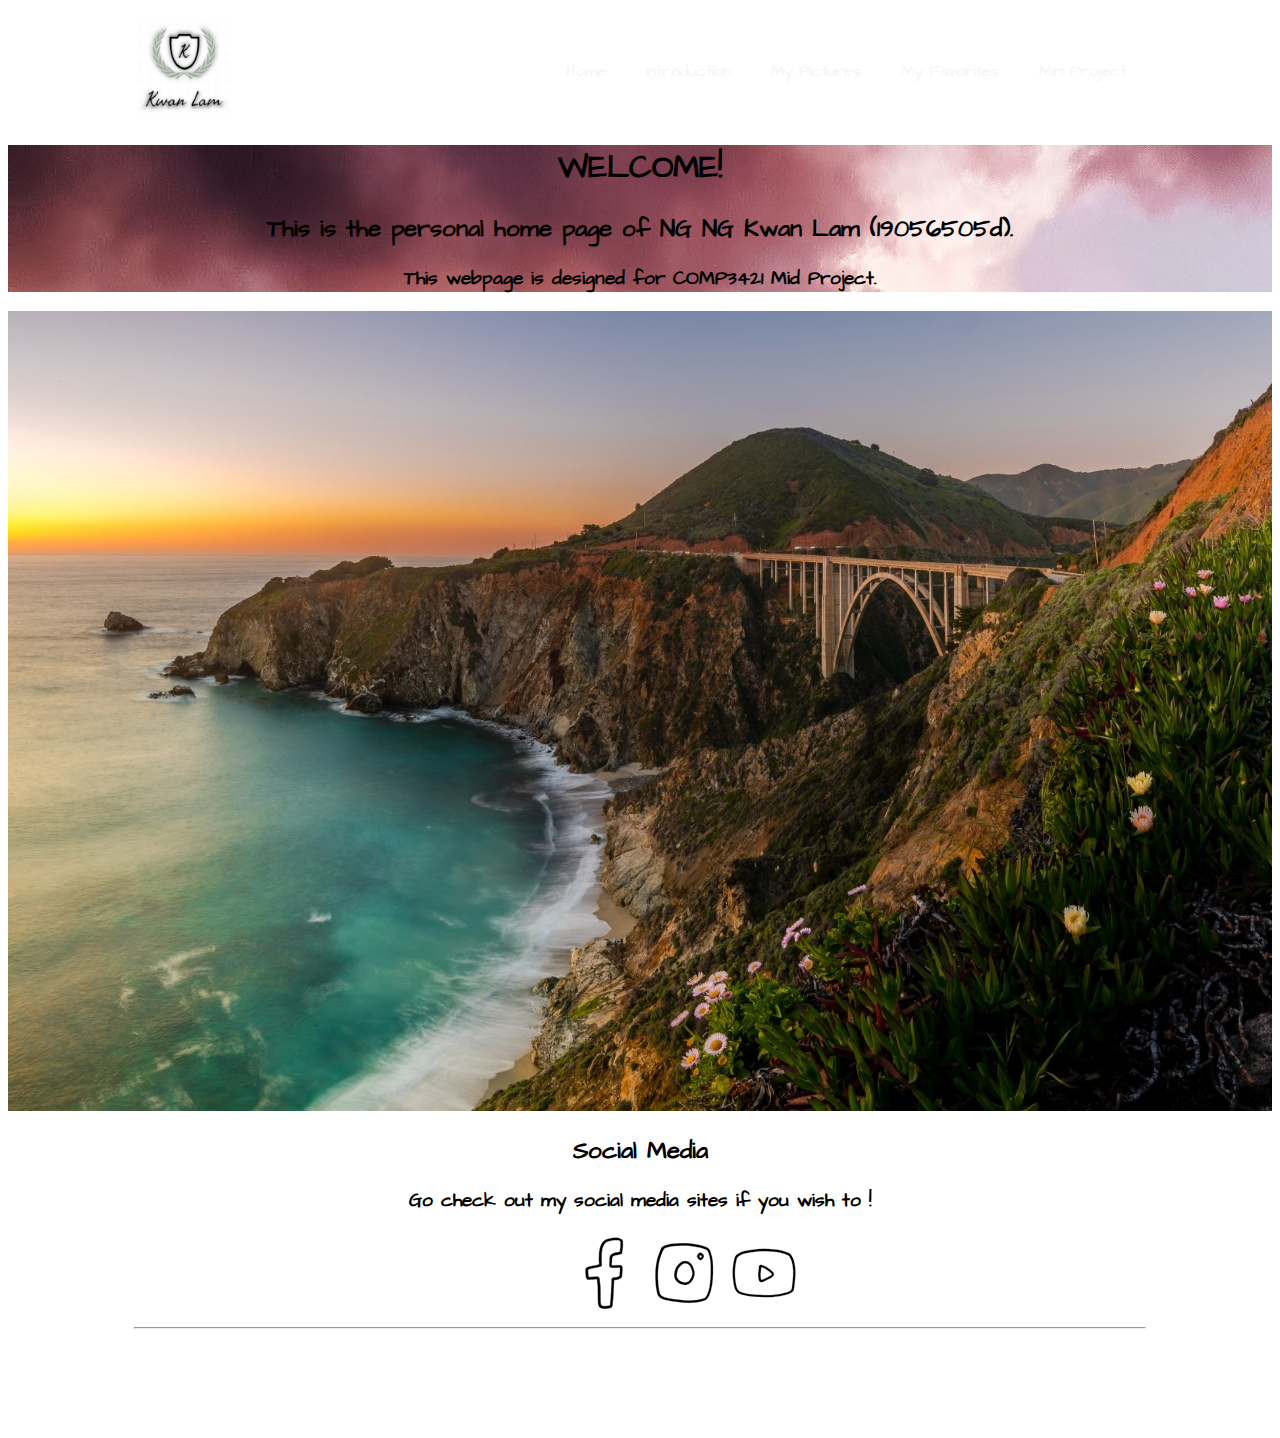
<file: index.html>
<!DOCTYPE html>

<html>
    <head>
        <title>Home | NG NG Kwan Lam</title>
        <meta charset="utf-8">
        <link rel="stylesheet" href="resources/styles/indexCSS.css">
    </head>

    <body>
        <header>
            <!-- Header (navigation bar) on the top side of the website -->
            <a href="index.html"><img src="resources/images/logo.png" width="100" height="100" alt="this was supposed to have a logo here"></a>

            <nav>
                <ul class="links">
                    <li><a href="index.html">Home</a></li>
                    <li><a href="introduction.html">Introduction</a></li>
                    <li><a href="pictures.html">My Pictures</a></li>
                    <li><a href="favorites.html">My Favorites</a></li>
                    <li><a href="mini_project.html">Mini Project</a></li>
                </ul>
            </nav>
        </header>

        <div class="main">
            <div class="brief" style="background-image: url('resources/images/background.jpg');">
                <h1>WELCOME!</h1>
                <h2>This is the personal home page of NG NG Kwan Lam (19056505d).</h2>
                <h3>This webpage is designed for COMP3421 Mid Project.</h3>
            </div>

            <img src="resources/images/wallpaper1.jpg" width="100%" height="800">
            
            
            <div class="social_media">
                <h2>Social Media</h2>
                <h3>Go check out my social media sites if you wish to !</h3>
                <div class="social_media_links">
                    <div class="social_media_image">
                        <a href="https://www.facebook.com/ng.michael.3762/"><img src="resources/images/facebook_icon.png"></a>
                    </div>

                    <div class="social_media_image">
                        <a href="https://www.instagram.com/ngmichael221/"><img src="resources/images/instagram_icon.png"></a>
                    </div>

                    <div class="social_media_image">
                        <a href="https://www.youtube.com/channel/UC68qYiMue1TJ4rYjdxu6g-w"><img src="resources/images/youtube_icon.png"></a>
                    </div>
                </div>
            </div>

        </div>

        <footer>
            <hr>
            <h3>@2021 NG NG Kwan Lam 19056505d</h3>
            <h4>Website built on 22 Jan, 2021.</h4>
        </footer>
    </body>
</html>
</file>
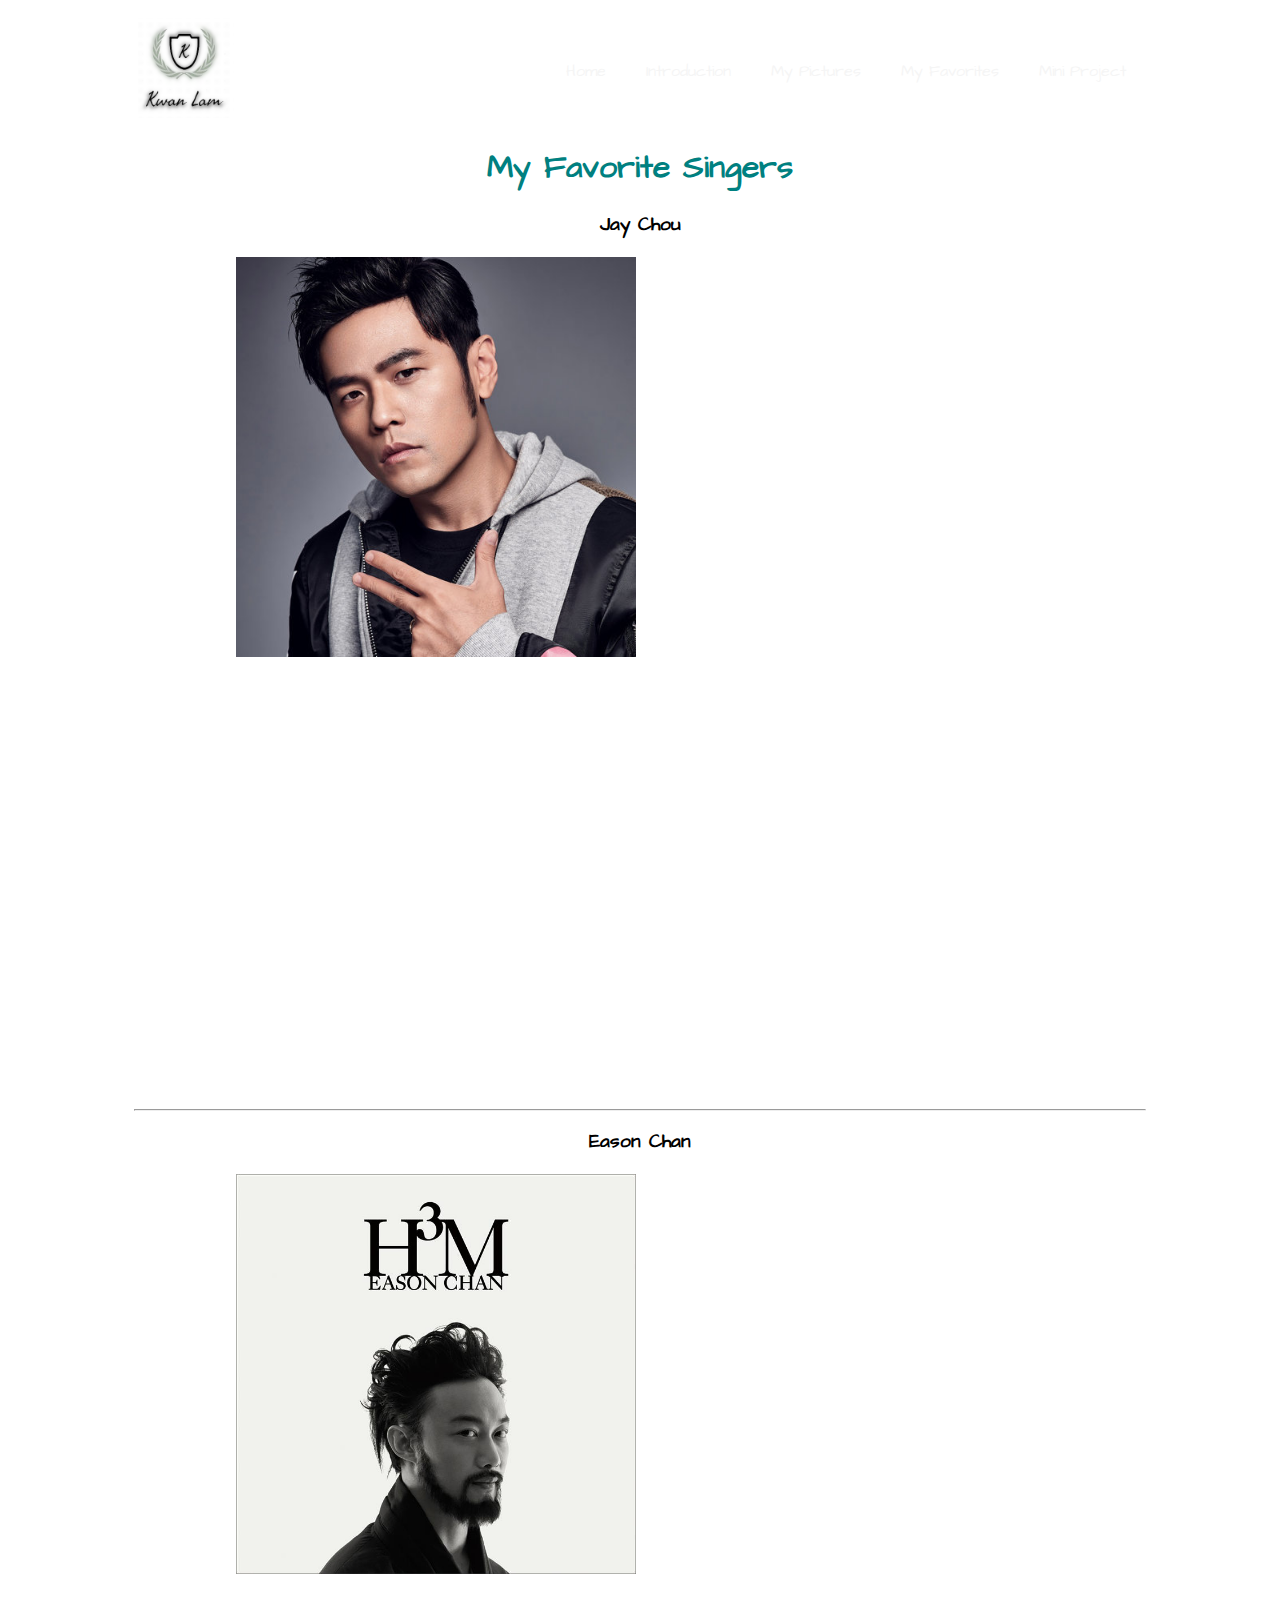
<file: favorites.html>
<!DOCTYPE html>

<html>
    <head>
        <title>My Favorites | NG NG Kwan Lam</title>
        <meta charset="utf-8">
        <link rel="stylesheet" href="resources/styles/favoritesCSS.css">
    </head>

    <body>
        <header>
            <!-- Header (navigation bar) on the top side of the website -->
            <a href="index.html"><img src="resources/images/logo.png" width="100" height="100" alt="this was supposed to have a logo here"></a>

            <nav>
                <ul class="links">
                    <li><a href="index.html">Home</a></li>
                    <li><a href="introduction.html">Introduction</a></li>
                    <li><a href="pictures.html">My Pictures</a></li>
                    <li><a href="favorites.html">My Favorites</a></li>
                    <li><a href="mini_project.html">Mini Project</a></li>
                </ul>
            </nav>
        </header>

        <div class="main">
            <h1 style="color: teal; text-align: center;">My Favorite Singers</h1>

            <div class="fav_singer">
                
                <div class="picture_youtube">
                    <h3>Jay Chou</h3>
                    <img src="resources/images/jay_chou.jpg" width="400" height="400">
                    <iframe width="711" height="400" src="https://www.youtube.com/embed/L229QDxDakU" frameborder="0" allow="accelerometer; autoplay; clipboard-write; encrypted-media; gyroscope; picture-in-picture" allowfullscreen></iframe>
                </div>
                
                <br><br><hr>

                <div class="picture_youtube">
                    <h3>Eason Chan</h3>
                    <img src="resources/images/eason.jpg" width="400" height="400">
                    <iframe width="711" height="400" src="https://www.youtube.com/embed/bJHCgo85irM" frameborder="0" allow="accelerometer; autoplay; clipboard-write; encrypted-media; gyroscope; picture-in-picture" allowfullscreen></iframe>
                </div>

            </div>
        </div>

        <footer>
            <hr>
            <h3>@2021 NG NG Kwan Lam 19056505d</h3>
            <h4>Website built on 22 Jan, 2021.</h4>
        </footer>
    </body>
</html>
</file>
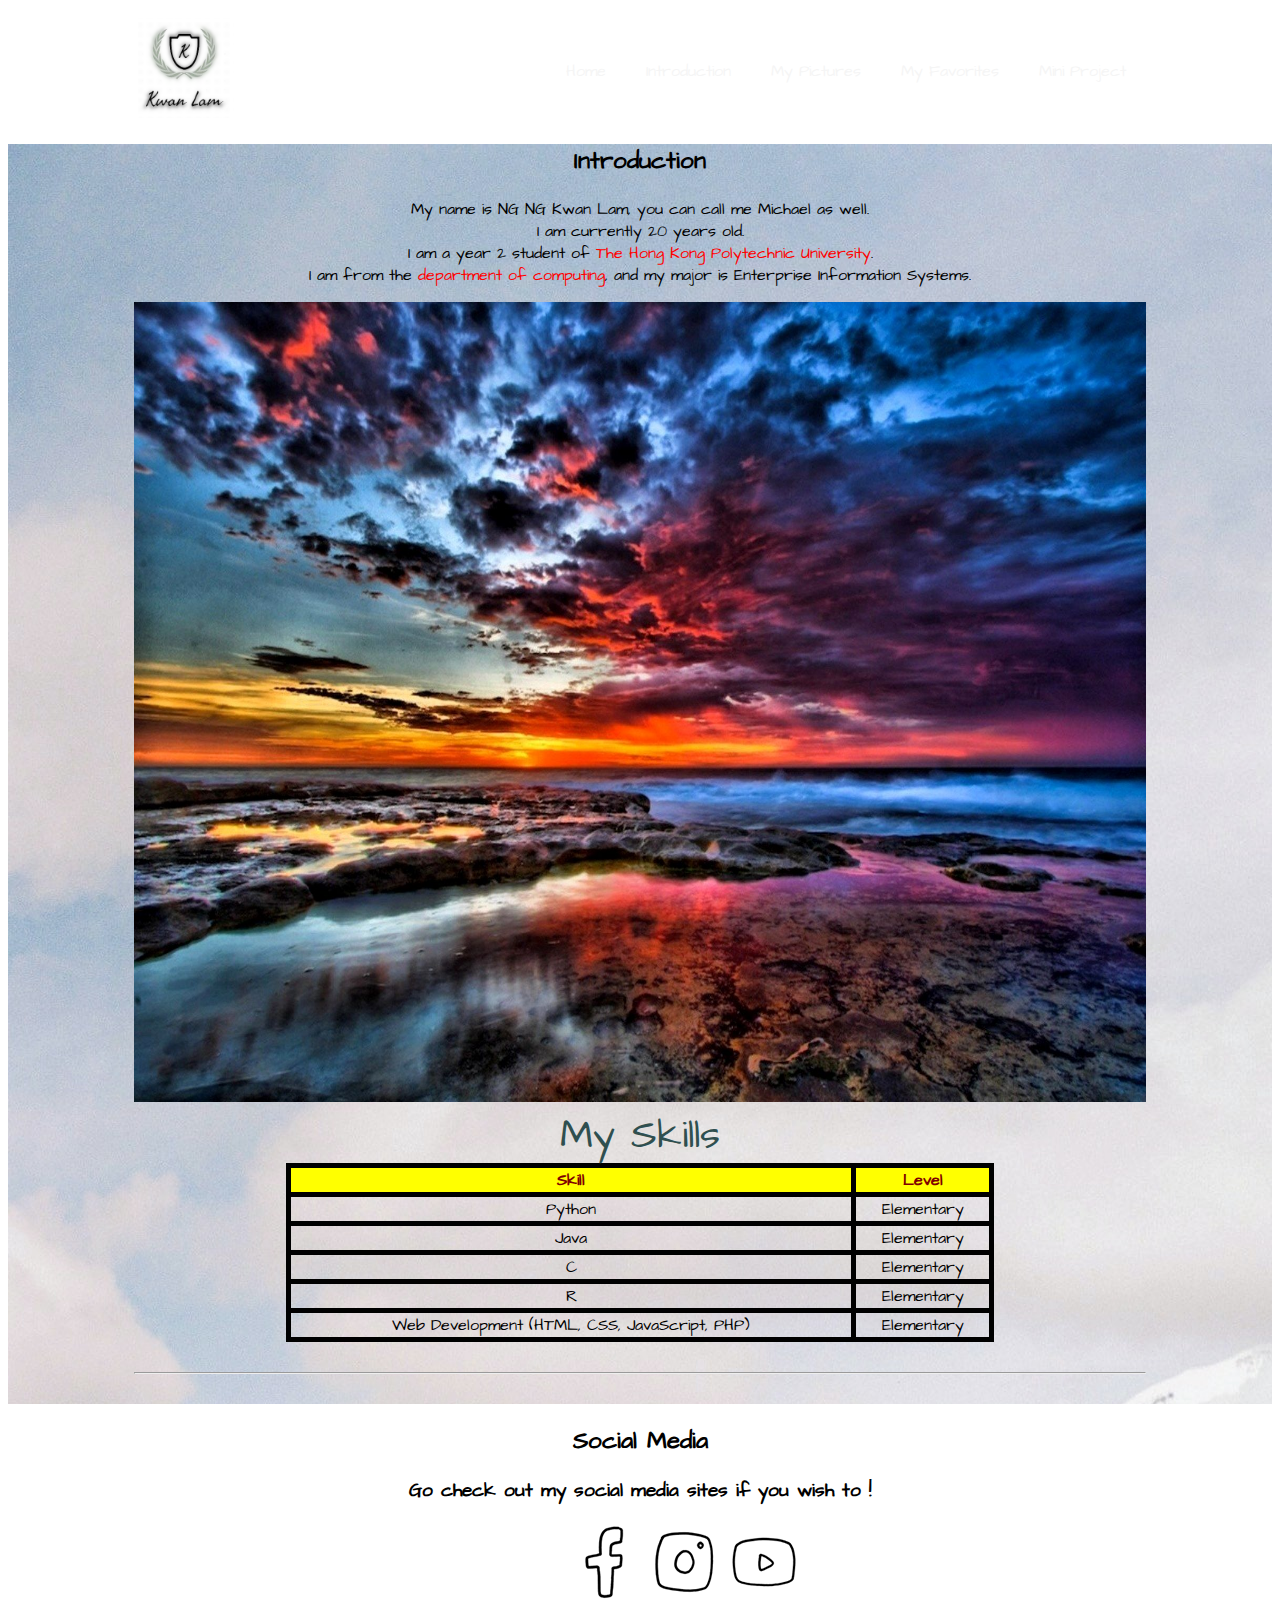
<file: introduction.html>
<!DOCTYPE html>

<html>
    <head>
        <title>Introduction | NG NG Kwan Lam</title>
        <meta charset="utf-8">
        <link rel="stylesheet" href="resources/styles/introductionCSS.css">
    </head>

    <body>
        <header>
            <!-- Header (navigation bar) on the top side of the website -->
            <a href="index.html"><img src="resources/images/logo.png" width="100" height="100" alt="this was supposed to have a logo here"></a>

            <nav>
                <ul class="links">
                    <li><a href="index.html">Home</a></li>
                    <li><a href="introduction.html">Introduction</a></li>
                    <li><a href="pictures.html">My Pictures</a></li>
                    <li><a href="favorites.html">My Favorites</a></li>
                    <li><a href="mini_project.html">Mini Project</a></li>
                </ul>
            </nav>
        </header>

        <div class="main" style="background-image: url('resources/images/background2.jpg');">
            <h2>Introduction</h2>
            <div class="introduction">
                <p> 
                    My name is NG NG Kwan Lam, you can call me Michael as well. <br>
                    I am currently 20 years old. <br>
                    
                    I am a year 2 student of <a href="https://www.polyu.edu.hk/" title="Proceed to the website of PolyU">The Hong Kong Polytechnic University</a>.<br> 
                    I am from the <a href="https://www.comp.polyu.edu.hk/">department of computing</a>, and my major is Enterprise Information Systems.<br>

                </p>
                
            </div>
            <img src="resources/images/wallpaper2.jpg" width="100%" height="800">

            <table class="skills">
                <caption>My Skills</caption>
                <tr class="title">
                    <th>Skill</th>
                    <th>Level</th>
                </tr>
                <tr>
                    <td>Python</td>
                    <td>Elementary</td>
                </tr>
                <tr>
                    <td>Java</td>
                    <td>Elementary</td>
                </tr>
                <tr>
                    <td>C</td>
                    <td>Elementary</td>
                </tr>
                <tr>
                    <td>R</td>
                    <td>Elementary</td>
                </tr>
                <tr>
                    <td>Web Development (HTML, CSS, JavaScript, PHP)</td>
                    <td>Elementary</td>
                </tr>
            </table>
            
            <br><hr><br>

        </div>

        <div class="social_media">
            <h2>Social Media</h2>
            <h3>Go check out my social media sites if you wish to !</h3>
            <div class="social_media_links">
                <div class="social_media_image">
                    <a href="https://www.facebook.com/ng.michael.3762/"><img src="resources/images/facebook_icon.png"></a>
                </div>

                <div class="social_media_image">
                    <a href="https://www.instagram.com/ngmichael221/"><img src="resources/images/instagram_icon.png"></a>
                </div>

                <div class="social_media_image">
                    <a href="https://www.youtube.com/channel/UC68qYiMue1TJ4rYjdxu6g-w"><img src="resources/images/youtube_icon.png"></a>
                </div>
            </div>
        </div>


        <footer>            
            <hr>
            <h3>@2021 NG NG Kwan Lam 19056505d</h3>
            <h4>Website built on 22 Jan, 2021.</h4>
        </footer>
    </body>
</html>
</file>
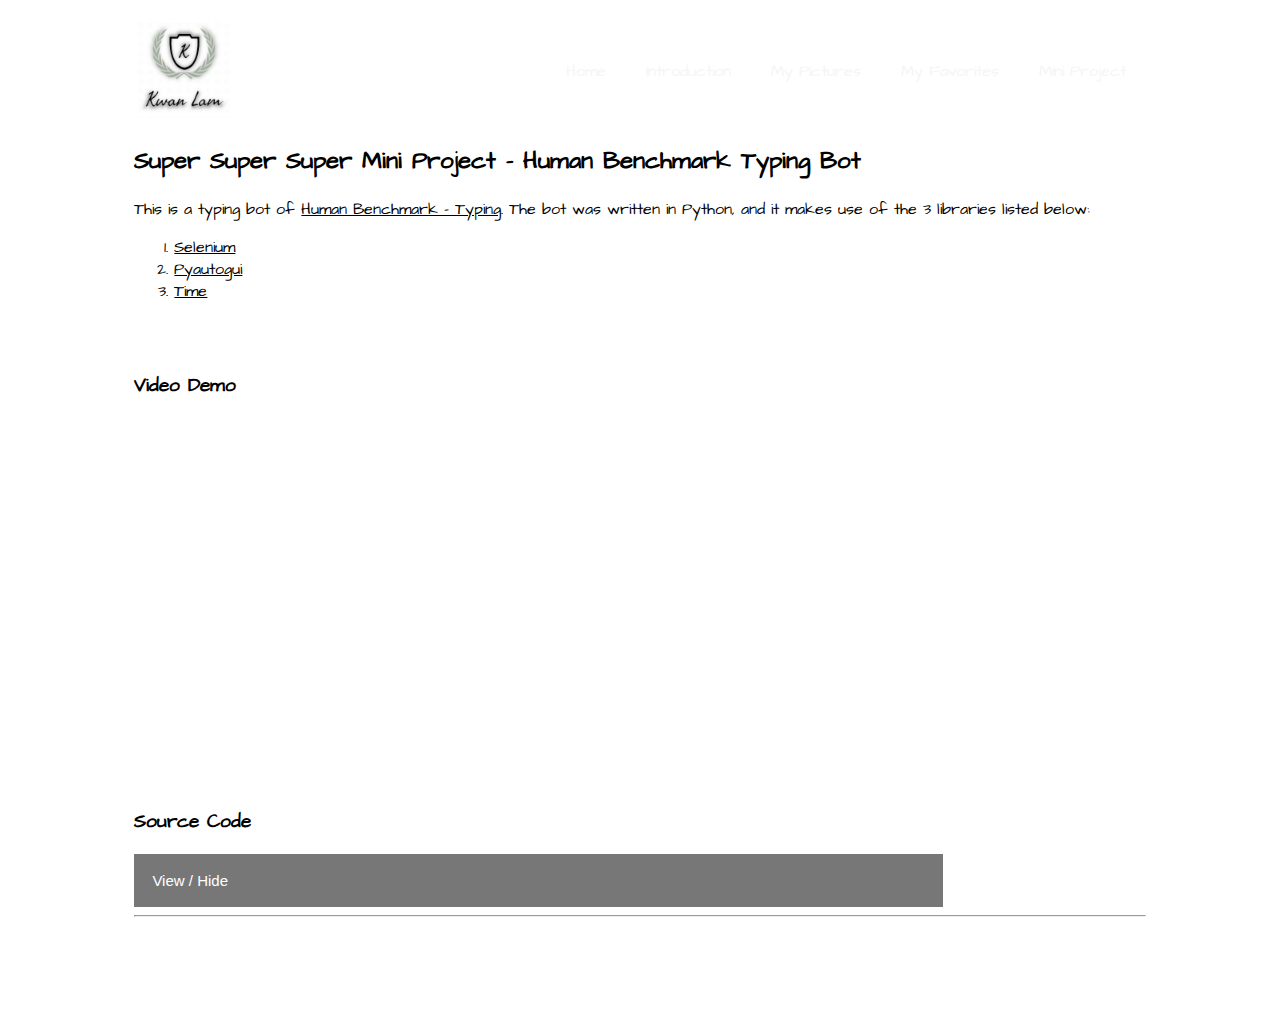
<file: mini_project.html>
<!DOCTYPE html>

<html>
    <head>
        <title>Mini Project | NG NG Kwan Lam</title>
        <meta charset="utf-8">
        <link rel="stylesheet" href="resources/styles/mini_projectCSS.css">
        <!--script src="resources/scripts/mini_projectJS.js"></script-->
    </head>

    <body>
        <header>
            <!-- Header (navigation bar) on the top side of the website -->
            <a href="index.html"><img src="resources/images/logo.png" width="100" height="100" alt="this was supposed to have a logo here"></a>

            <nav>
                <ul class="links">
                    <li><a href="index.html">Home</a></li>
                    <li><a href="introduction.html">Introduction</a></li>
                    <li><a href="pictures.html">My Pictures</a></li>
                    <li><a href="favorites.html">My Favorites</a></li>
                    <li><a href="mini_project.html">Mini Project</a></li>
                </ul>
            </nav>
        </header>

        <div class="main">
            <div class="description">
                <h2>Super Super Super Mini Project - Human Benchmark Typing Bot</h2>
                <p>
                    This is a typing bot of <a href="https://humanbenchmark.com/tests/typing">Human Benchmark - Typing</a>.
                    The bot was written in Python, and it makes use of the 3 libraries listed below:

                    <ol>
                        <li><a href="https://selenium-python.readthedocs.io/" title="To open the human benchmark page automatically, and scrape the passage">Selenium</a></li>
                        <li><a href="https://pyautogui.readthedocs.io/en/latest/" title="To perform clicking the corresponding input box">Pyautogui</a></li>
                        <li><a href="https://docs.python.org/3/library/time.html" title="To set delay">Time</a></li>
                    </ol>
                </p>
                <br><br>
            </div>

            <div class="youtube_frame">
                <h3>Video Demo</h3>
                <iframe width="560" height="315" src="https://www.youtube.com/embed/cZ4TNdl2-Z8" frameborder="0" allow="accelerometer; autoplay; clipboard-write; encrypted-media; gyroscope; picture-in-picture" allowfullscreen></iframe>
                <br><br><br><br>
            </div>

            <div class="code">
                <h3>Source Code</h3>
                <button type="button" class="collapsible">View / Hide</button>

                <div class="content">
                    <pre>
                        from selenium import webdriver
                        import pyautogui
                        import time


                        def main():
                            driverPath = "/Users/michaelng/Desktop/1/Code/Python/chromedriver"  # Replace the path of driver on your own computer
                            driver = webdriver.Chrome(driverPath)
                            driver.get("https://humanbenchmark.com/tests/typing")
                            driver.maximize_window()  # Maximize the window

                            characters = driver.find_element_by_class_name("letters")
                            passage = characters.text

                            pyautogui.click(715, 535)
                            pyautogui.typewrite(passage)

                            time.sleep(5)
                            driver.quit()


                        main()
                    </pre>
                </div>
            </div>

        </div>
        
        <footer>
            <hr>
            <h3>@2021 NG NG Kwan Lam 19056505d</h3>
            <h4>Website built on 22 Jan, 2021.</h4>
        </footer>
    </body>


    <script>
        var coll = document.getElementsByClassName("collapsible");
        var i;
        
        for (i = 0; i < coll.length; i++) {
          coll[i].addEventListener("click", function() {
            this.classList.toggle("active");
            var content = this.nextElementSibling;
            if (content.style.display === "block") {
              content.style.display = "none";
            } else {
              content.style.display = "block";
            }
          });
        }
        </script>
</html>
</file>
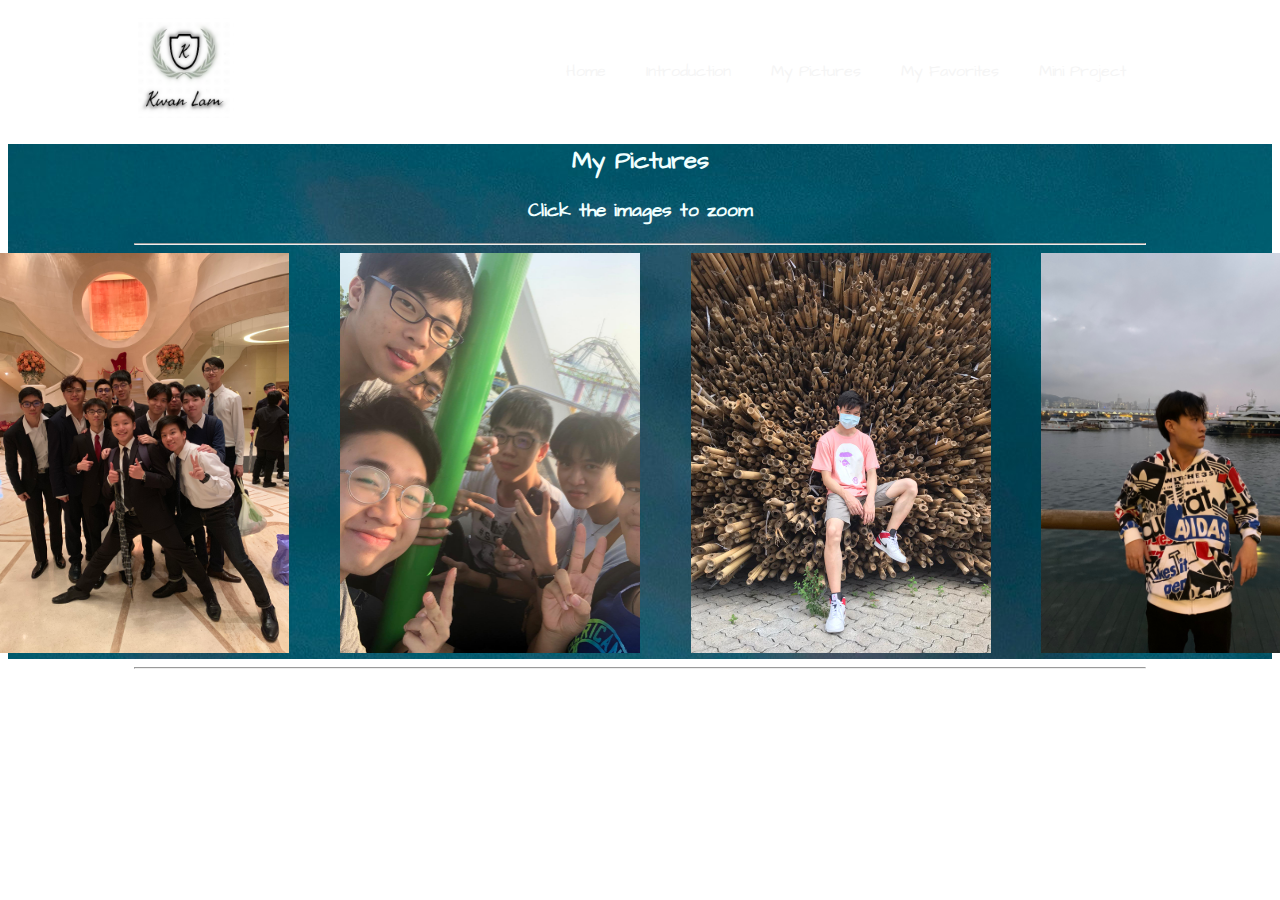
<file: pictures.html>
<!DOCTYPE html>

<html>
    <head>
        <title>Pictures | NG NG Kwan Lam</title>
        <meta charset="utf-8">
        <link rel="stylesheet" href="resources/styles/picturesCSS.css">
    </head>

    <body>
        <header>
            <!-- Header (navigation bar) on the top side of the website -->
            <a href="index.html"><img src="resources/images/logo.png" width="100" height="100" alt="this was supposed to have a logo here"></a>

            <nav>
                <ul class="links">
                    <li><a href="index.html">Home</a></li>
                    <li><a href="introduction.html">Introduction</a></li>
                    <li><a href="pictures.html">My Pictures</a></li>
                    <li><a href="favorites.html">My Favorites</a></li>
                    <li><a href="mini_project.html">Mini Project</a></li>
                </ul>
            </nav>
        </header>

        <div class="main" style="background-image: url('resources/images/background3.jpg');">
            <h2>My Pictures</h2>
            <h3>Click the images to zoom</h3>
            <hr>

            <div class="gallery">
                <div class="image">
                    <a href="#pic1">
                        <img class="thumbnail" src="resources/images/pic1.jpeg" >
                    </a>

                    <a href="#_" class="lightbox" id="pic1">
                        <img src="resources/images/pic1.jpeg">
                    </a>
                </div>


                <div class="image">
                    <a href="#pic2">
                        <img class="thumbnail" src="resources/images/pic2.jpeg" >
                    </a>

                    <a href="#_" class="lightbox" id="pic2">
                        <img src="resources/images/pic2.jpeg">
                    </a>
                </div>


                <div class="image">
                    <a href="#pic3">
                        <img class="thumbnail" src="resources/images/pic3.jpeg" >
                    </a>

                    <a href="#_" class="lightbox" id="pic3">
                        <img src="resources/images/pic3.jpeg">
                    </a>
                </div>


                <div class="image">
                    <a href="#pic4">
                        <img class="thumbnail" src="resources/images/pic4.jpeg" >
                    </a>

                    <a href="#_" class="lightbox" id="pic4">
                        <img src="resources/images/pic4.jpeg">
                    </a>
                </div>
            </div>
        </div>

        <footer>
            <hr>
            <h3>@2021 NG NG Kwan Lam 19056505d</h3>
            <h4>Website built on 22 Jan, 2021.</h4>
        </footer>
    </body>
</html>
</file>
<file: resources/styles/indexCSS.css>
/** CSS file for index.html **/

/* Import font from google */
@import url('https://fonts.googleapis.com/css2?family=Architects+Daughter&display=swap');

li, a, h1, h2, h3, h4, p {
    font-family: 'Architects Daughter', cursive;
}


/** Header part **/
header {
    display: flex;
    justify-content: space-between;
    align-items: center;
    padding-left: 10%;
    padding-right: 10%;
    padding-top: 10px;
    background-image: url("https://www.solidbackgrounds.com/images/1920x1200/1920x1200-arsenic-solid-color-background.jpg");
}

.links {
    display: flex;  /* Align the items in the header horizontally*/
}

.links li {
    display: inline;
    padding-left: 20px;
    padding-right: 20px;
}

.links li a {
    text-decoration: none;
    color: whitesmoke;
}

/** End of header part **/


/** Main content part**/
.brief {
    /* Add background image from external website*/
    background-image: url("resources/images/background.jpg");
}

.introduction {
    /* Add background image from external website*/
    background-image: url("https://www.solidbackgrounds.com/images/1920x1080/1920x1080-bone-solid-color-background.jpg");
}


h1 {
    text-align: center;
}

h2 {
    text-align: center;
}

h3 {
    text-align: center;
}

a {
    text-decoration: none;
    color: black;
    
}

a:hover {
    color: green;
}



/** Social Media part**/

.social_media_links {
    display: flex;
    align-items: center;
    padding-left: 44%;
}


/** End of social media part**/


/** Footer **/
footer {
    padding-left: 10%;
    padding-right: 10%;
    background-image: url("https://www.solidbackgrounds.com/images/1920x1200/1920x1200-arsenic-solid-color-background.jpg");
}

footer h3 {
    text-align: center;
    color: white;
}

footer h4 {
    text-align: center;
    color: white;
}
/** End of footer part**/
</file>
<file: resources/styles/favoritesCSS.css>
/** CSS file for introduction.html **/

/* Import font from google */
@import url('https://fonts.googleapis.com/css2?family=Architects+Daughter&display=swap');

li, a, h1, h2, h3, h4, p {
    font-family: 'Architects Daughter', cursive;
}

/** Header part **/
header {
    display: flex;
    justify-content: space-between;
    align-items: center;
    padding-left: 10%;
    padding-right: 10%;
    padding-top: 10px;
    background-image: url("https://www.solidbackgrounds.com/images/1920x1200/1920x1200-arsenic-solid-color-background.jpg");
}

.links {
    display: flex;  /* Align the items in the header horizontally*/
}

.links li {
    display: inline;
    padding-left: 20px;
    padding-right: 20px;
}

.links li a {
    text-decoration: none;
    color: whitesmoke;
}

/** End of header part **/

/** Main content part**/


.main {
    padding-left: 10%;
    padding-right: 10%;
}


h2 {
    text-align: center;
}

h3 {
    text-align: center;
}

a {
    text-decoration: none;
    color: black;
    
}


.picture_youtube {
    padding-left: 10%;
    padding-right: 10%;
}

/** End of main content**/



/** Footer **/
footer {
    padding-left: 10%;
    padding-right: 10%;
    background-image: url("https://www.solidbackgrounds.com/images/1920x1200/1920x1200-arsenic-solid-color-background.jpg");
}

footer h3 {
    text-align: center;
    color: white;
}

footer h4 {
    text-align: center;
    color: white;
}
/** End of footer part**/
</file>
<file: resources/styles/introductionCSS.css>
/** CSS file for introduction.html **/

/* Import font from google */
@import url('https://fonts.googleapis.com/css2?family=Architects+Daughter&display=swap');

html {
    font-family: 'Architects Daughter', cursive;
}

/** Header part **/
header {
    display: flex;
    justify-content: space-between;
    align-items: center;
    padding-left: 10%;
    padding-right: 10%;
    padding-top: 10px;
    background-image: url("https://www.solidbackgrounds.com/images/1920x1200/1920x1200-arsenic-solid-color-background.jpg");
}

.links {
    display: flex;  /* Align the items in the header horizontally*/
}

.links li {
    display: inline;
    padding-left: 20px;
    padding-right: 20px;
}

.links li a {
    text-decoration: none;
    color: whitesmoke;
}

/** End of header part **/

/** Main content part**/


.main {
    padding-left: 10%;
    padding-right: 10%;
}

.introduction {
    background-image: url("https://www.solidbackgrounds.com/images/1920x1080/1920x1080-bone-solid-color-background.jpg");
}


.introduction p {
    text-align: center;
}


.introduction p a {
    color: red;
}


h2 {
    text-align: center;
}

h3 {
    text-align: center;
}

a {
    text-decoration: none;
    color: black;
    
}


/* Table */
.skills {
    margin-left: auto;
    margin-right: auto;
    text-align: center;

    border: 5px #36342f groove;
    border-collapse: collapse;

    width: 70%;
    
}

.skills .title {
    background-color: yellow;
}

.skills th {
    border: 5px black solid;
    color: maroon;
}

.skills td {
    border: 5px black solid;
}

.skills caption {
    color: darkslategray;
    font-size: 40px;
}

/** Social Media part**/

.social_media_links {
    display: flex;
    align-items: center;
    padding-left: 44%;
}


/** End of social media part**/



/** Footer **/
footer {
    padding-left: 10%;
    padding-right: 10%;
    background-image: url("https://www.solidbackgrounds.com/images/1920x1200/1920x1200-arsenic-solid-color-background.jpg");
}

footer h3 {
    text-align: center;
    color: white;
}

footer h4 {
    text-align: center;
    color: white;
}
/** End of footer part**/
</file>
<file: resources/styles/mini_projectCSS.css>
/** CSS file for mini_project.html **/

/* Import font from google */
@import url('https://fonts.googleapis.com/css2?family=Architects+Daughter&display=swap');

li, a, h1, h2, h3, h4, p {
    font-family: 'Architects Daughter', cursive;
}


/** Header part **/
header {
    display: flex;
    justify-content: space-between;
    align-items: center;
    padding-left: 10%;
    padding-right: 10%;
    padding-top: 10px;
    background-image: url("https://www.solidbackgrounds.com/images/1920x1200/1920x1200-arsenic-solid-color-background.jpg");
}

.links {
    display: flex;  /* Align the items in the header horizontally*/
}

.links li {
    display: inline;
    padding-left: 20px;
    padding-right: 20px;
}

.links li a {
    text-decoration: none;
    color: whitesmoke;
}

/** End of header part **/


/** Footer **/
footer {
    padding-left: 10%;
    padding-right: 10%;
    background-image: url("https://www.solidbackgrounds.com/images/1920x1200/1920x1200-arsenic-solid-color-background.jpg");
}

footer h3 {
    text-align: center;
    color: white;
}

footer h4 {
    text-align: center;
    color: white;
}
/** End of footer part**/


/** Main part **/
.main {
    padding-left: 10%;
    padding-right: 10%;
}

a {
    color: black;
}


.collapsible {
    background-color: #777;
    color: white;
    cursor: pointer;
    padding: 18px;
    width: 80%;
    border: none;
    text-align: left;
    outline: none;
    font-size: 15px;
}
  
.active, .collapsible:hover {
    background-color: #555;
}
  
.content {
    width: 85%;
    padding: 0 18px;
    display: none;
    overflow: hidden;
    background-color: #f1f1f1;
}
/** End of main part**/
</file>
<file: resources/styles/picturesCSS.css>
/** CSS file for pictures.html **/

/* Import font from google */
@import url('https://fonts.googleapis.com/css2?family=Architects+Daughter&display=swap');

li, a, h1, h2, h3, h4, p {
    font-family: 'Architects Daughter', cursive;
}


/** Header part **/
header {
    display: flex;
    justify-content: space-between;
    align-items: center;
    padding-left: 10%;
    padding-right: 10%;
    padding-top: 10px;
    background-image: url("https://www.solidbackgrounds.com/images/1920x1200/1920x1200-arsenic-solid-color-background.jpg");
}

.links {
    display: flex;  /* Align the items in the header horizontally*/
}

.links li {
    display: inline;
    padding-left: 20px;
    padding-right: 20px;
}

.links li a {
    text-decoration: none;
    color: whitesmoke;
}

/** End of header part **/


/** Main content part**/
.main {
    padding-left: 10%;
    padding-right: 10%;
}


.main h2 {
    color: azure;
}

.main h3 {
    color: azure;
}



h1 {
    text-align: center;
}

h2 {
    text-align: center;
}

h3 {
    text-align: center;
}

a {
    text-decoration: none;
    color: black;
    
}

a:hover {
    color: green;
}


/** End of main content part**/


/** Gallery **/

.gallery {
    display: flex;
    justify-content: center;
}

.image {
    padding-left: 5%;
}

.thumbnail {
    width: 300px;
    height: 400px;
}


.lightbox {
    display: none;
    position: fixed;
    z-index: 999;
    width: 100%;
    height: 100%;
    text-align: center;
    top: 0;
    left: 0;
    background-color: black;
}


.lightbox img {
    max-width: 90%;
    max-height: 80%;
    margin-top: 2%;
}

.lightbox:target {
    outline: none;
    display: block;
}
/** End of Gallery **/


/** Footer **/
footer {
    padding-left: 10%;
    padding-right: 10%;
    background-image: url("https://www.solidbackgrounds.com/images/1920x1200/1920x1200-arsenic-solid-color-background.jpg");
}

footer h3 {
    text-align: center;
    color: white;
}

footer h4 {
    text-align: center;
    color: white;
}
/** End of footer part**/
</file>
